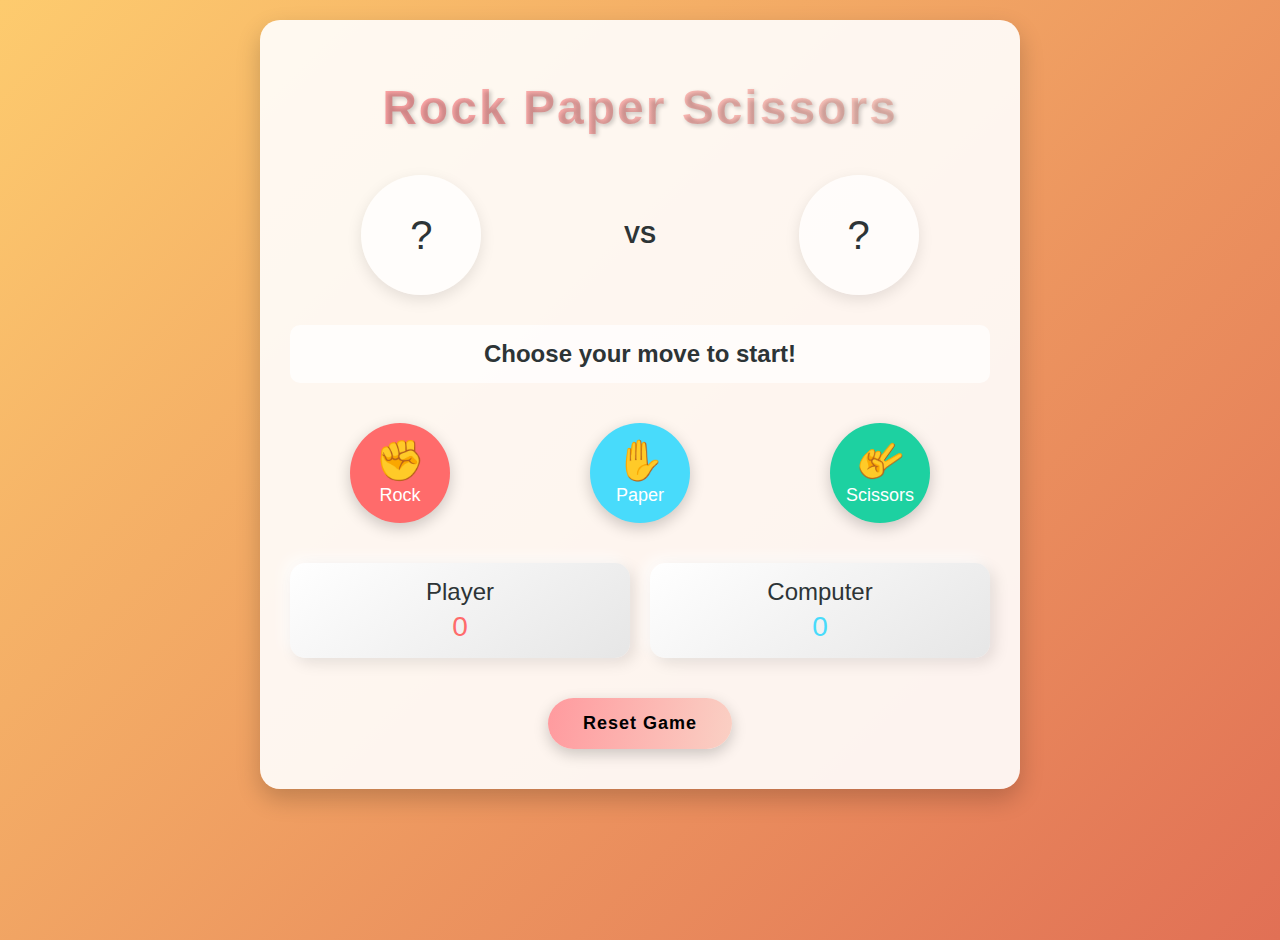
<file: index.html>
<!DOCTYPE html>
<html lang="en">
<head>
    <meta charset="UTF-8" />
    <meta name="viewport" content="width=device-width, initial-scale=1.0"/>
    <title>Rock Paper Scissors</title>
    <link rel="stylesheet" href="styles.css" />
</head>
<body>
    <div class="game-container">
        <h1>Rock Paper Scissors</h1>
        
        <div class="battle-area">
            <div class="player-choice" id="player-move">?</div>
            <div class="vs">VS</div>
            <div class="computer-choice" id="computer-move">?</div>
        </div>
        
        <div class="result-message" id="result">Choose your move to start!</div>
        
        <div class="choices">
            <button class="choice rock" data-choice="rock">
                <div class="choice-icons">✊</div>
                Rock
            </button>
            <button class="choice paper" data-choice="paper">
                <div class="choice-icons">✋</div>
                Paper
            </button>
            <button class="choice scissors" data-choice="scissors">
                <div class="choice-icons"><span class="scissors-icon">✌️</span></div>
                Scissors
            </button>
        </div>
        
        <div class="score">
            <div class="score-board">
                Player 
                <span class="player-score" id="player-score">0</span>
            </div>
            <div class="score-board">
                Computer 
                <span class="computer-score" id="computer-score">0</span>
            </div>
        </div>
        
        <button class="reset-btn" id="reset">Reset Game</button>
    </div>

    <script src="script.js"></script>
</body>
</html>
</file>
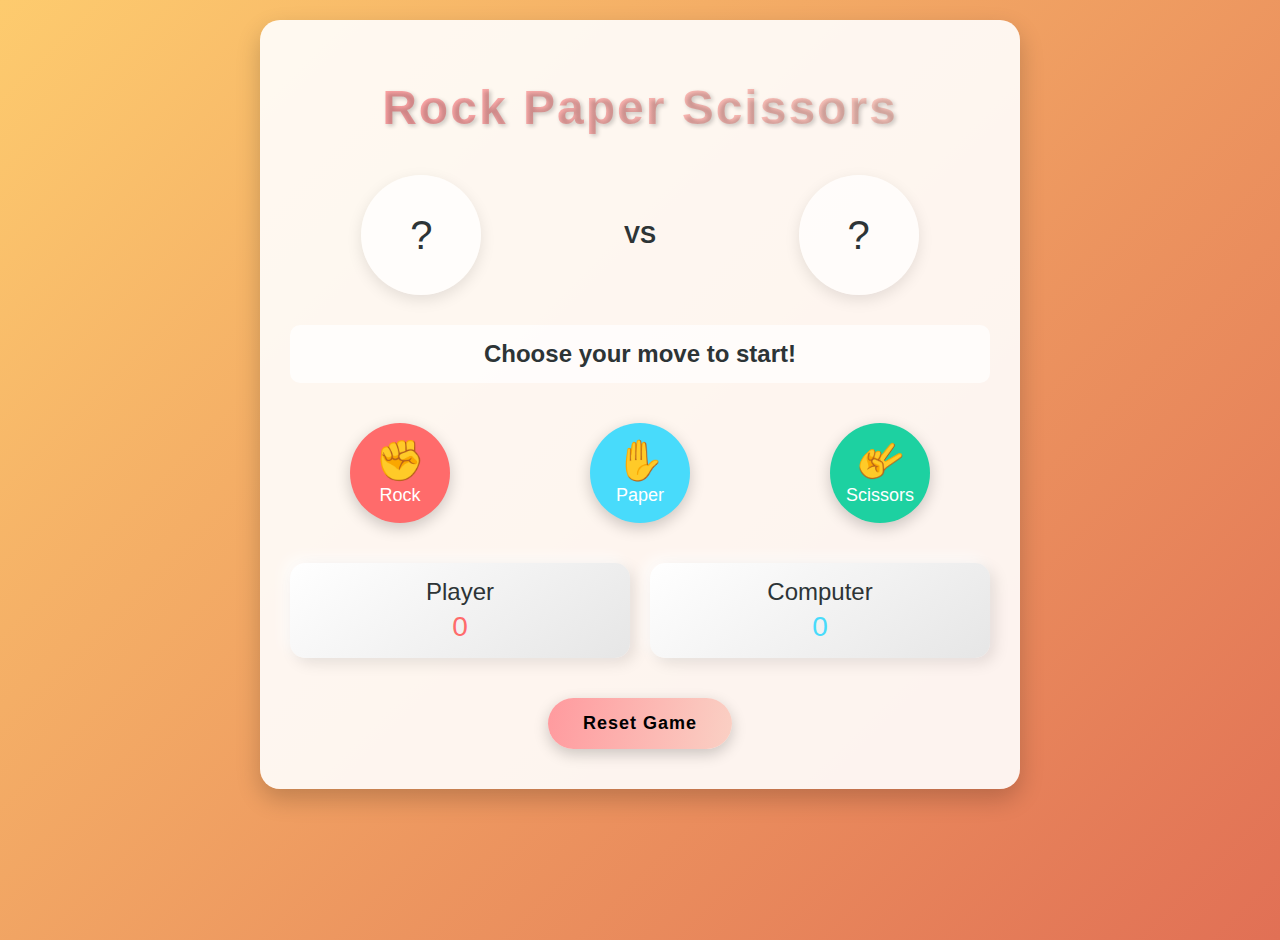
<file: rps.html>
<!DOCTYPE html>
<html lang="en">
<head>
    <meta charset="UTF-8">
    <meta name="viewport" content="width=device-width, initial-scale=1.0">
    <title>Rock Paper Scissors</title>
    <style>
        :root {
            --rock-color: #ff6b6b;
            --paper-color: #48dbfb;
            --scissors-color: #1dd1a1;
            --accent-color: #ff9ff3;
            --dark-color: #2d3436;
            --light-color: #f5f6fa;
            --heading-gradient: linear-gradient(45deg, #ff9a9e 0%, #fad0c4 99%, #fad0c4 100%);
        }
        
        body {
            font-family: 'Arial', sans-serif;
            text-align: center;
            background: linear-gradient(135deg, #fdcb6e 0%, #e17055 100%);
            margin: 0;
            padding: 20px;
            min-height: 100vh;
            color: var(--dark-color);
        }
        
        h1 {
            background: var(--heading-gradient);
            -webkit-background-clip: text;
            background-clip: text;
            color: transparent;
            text-shadow: 2px 2px 4px rgba(0, 0, 0, 0.2);
            font-size: 3rem;
            margin: 20px 0;
            letter-spacing: 2px;
            padding: 10px;
        }
        
        .game-container {
            max-width: 700px;
            margin: 0 auto;
            background-color: rgba(255, 255, 255, 0.9);
            padding: 30px;
            border-radius: 20px;
            box-shadow: 0 10px 25px rgba(0, 0, 0, 0.2);
        }
        
        .battle-area {
            display: flex;
            justify-content: space-around;
            align-items: center;
            margin: 30px 0;
        }
        
        .player-choice, .computer-choice {
            width: 120px;
            height: 120px;
            border-radius: 50%;
            display: flex;
            flex-direction: column;
            align-items: center;
            justify-content: center;
            font-size: 40px;
            background-color: rgba(255, 255, 255, 0.7);
            box-shadow: 0 5px 15px rgba(0, 0, 0, 0.1);
        }
        
        .vs {
            font-size: 24px;
            font-weight: bold;
            color: var(--dark-color);
        }
        
        .choices {
            display: flex;
            justify-content: space-around;
            margin: 40px 0;
            flex-wrap: wrap;
            gap: 20px;
        }
        
        .choice {
            border: none;
            color: white;
            padding: 0;
            text-align: center;
            font-size: 18px;
            cursor: pointer;
            border-radius: 50%;
            width: 100px;
            height: 100px;
            transition: all 0.3s ease;
            display: flex;
            flex-direction: column;
            align-items: center;
            justify-content: center;
            box-shadow: 0 5px 15px rgba(0, 0, 0, 0.2);
        }
        
        .choice.rock {
            background-color: var(--rock-color);
        }
        
        .choice.paper {
            background-color: var(--paper-color);
        }
        
        .choice.scissors {
            background-color: var(--scissors-color);
        }
        
        .choice:hover {
            transform: translateY(-5px) scale(1.05);
            box-shadow: 0 8px 20px rgba(0, 0, 0, 0.3);
        }
        
        .choice:active {
            transform: translateY(0) scale(0.98);
        }
        
        .choice-icons {
            font-size: 40px;
            margin-bottom: 5px;
            line-height: 1;
        }
        
        .scissors-icon {
            display: inline-block;
            transform: rotate(45deg);
        }
        
        .result-message {
            margin: 20px 0;
            font-size: 24px;
            font-weight: bold;
            padding: 15px;
            border-radius: 10px;
            background-color: rgba(255, 255, 255, 0.7);
        }
        
        .win {
            color: #2ecc71;
        }
        
        .lose {
            color: #e74c3c;
        }
        
        .tie {
            color: #3498db;
        }
        
        .score {
            display: flex;
            justify-content: space-around;
            margin: 30px 0;
            font-size: 24px;
            gap: 20px;
        }
        
        .score-board {
            flex: 1;
            padding: 15px;
            border-radius: 15px;
            background: linear-gradient(145deg, #ffffff, #e6e6e6);
            box-shadow: 5px 5px 15px rgba(0, 0, 0, 0.1),
                        -5px -5px 15px rgba(255, 255, 255, 0.8);
        }
        
        .player-score {
            color: var(--rock-color);
            font-size: 28px;
            display: block;
            margin-top: 5px;
        }
        
        .computer-score {
            color: var(--paper-color);
            font-size: 28px;
            display: block;
            margin-top: 5px;
        }
        
        .reset-btn {
            background: linear-gradient(100deg, #ff9a9e, #fad0c4);
            color: black;
            border: none;
            padding: 15px 35px;
            font-size: 18px;
            margin: 10px 2px;
            cursor: pointer;
            border-radius: 50px;
            transition: all 0.3s;
            font-weight: bold;
            letter-spacing: 1px;
            box-shadow: 0 5px 15px rgba(0, 0, 0, 0.2);
        }
        
        .reset-btn:hover {
            background: linear-gradient(45deg, #fad0c4, #ff9a9e);
            transform: translateY(-2px);
            box-shadow: 0 7px 20px rgba(0, 0, 0, 0.3);
        }
        
        @media (max-width: 600px) {
            .choices {
                flex-direction: column;
                align-items: center;
            }
            
            .choice {
                width: 120px;
                height: 120px;
            }
            
            h1 {
                font-size: 2rem;
            }
        }
    </style>
</head>
<body>
    <div class="game-container">
        <h1>Rock Paper Scissors</h1>
        
        <div class="battle-area">
            <div class="player-choice" id="player-move">
                ?
            </div>
            <div class="vs">VS</div>
            <div class="computer-choice" id="computer-move">
                ?
            </div>
        </div>
        
        <div class="result-message" id="result">
            Choose your move to start!
        </div>
        
        <div class="choices">
            <button class="choice rock" data-choice="rock">
                <div class="choice-icons">✊</div>
                Rock
            </button>
            <button class="choice paper" data-choice="paper">
                <div class="choice-icons">✋</div>
                Paper
            </button>
            <button class="choice scissors" data-choice="scissors">
                <div class="choice-icons"><span class="scissors-icon">✌️</span></div>
                Scissors
            </button>
        </div>
        
        <div class="score">
            <div class="score-board">
                Player 
                <span class="player-score" id="player-score">0</span>
            </div>
            <div class="score-board">
                Computer 
                <span class="computer-score" id="computer-score">0</span>
            </div>
        </div>
        
        <button class="reset-btn" id="reset">Reset Game</button>
    </div>

    <script>
        document.addEventListener('DOMContentLoaded', () => {
            const choices = document.querySelectorAll('.choice');
            const resultDisplay = document.getElementById('result');
            const playerScoreDisplay = document.getElementById('player-score');
            const computerScoreDisplay = document.getElementById('computer-score');
            const resetButton = document.getElementById('reset');
            const playerMoveDisplay = document.getElementById('player-move');
            const computerMoveDisplay = document.getElementById('computer-move');
            
            let playerScore = 0;
            let computerScore = 0;
            
            // Game logic
            function playGame(playerChoice) {
                const choices = ['rock', 'paper', 'scissors'];
                const computerChoice = choices[Math.floor(Math.random() * 3)];
                
                // Update move displays
                playerMoveDisplay.innerHTML = getChoiceEmoji(playerChoice);
                computerMoveDisplay.innerHTML = getChoiceEmoji(computerChoice);
                
                let result = '';
                let resultClass = '';
                
                if (playerChoice === computerChoice) {
                    result = "It's a tie!";
                    resultClass = 'tie';
                } else {
                    switch(playerChoice) {
                        case 'rock':
                            if (computerChoice === 'scissors') {
                                result = 'You win! Rock beats Scissors';
                                resultClass = 'win';
                            } else {
                                result = 'You lose! Paper beats Rock';
                                resultClass = 'lose';
                            }
                            break;
                        case 'paper':
                            if (computerChoice === 'rock') {
                                result = 'You win! Paper beats Rock';
                                resultClass = 'win';
                            } else {
                                result = 'You lose! Scissors beat Paper';
                                resultClass = 'lose';
                            }
                            break;
                        case 'scissors':
                            if (computerChoice === 'paper') {
                                result = 'You win! Scissors beat Paper';
                                resultClass = 'win';
                            } else {
                                result = 'You lose! Rock beats Scissors';
                                resultClass = 'lose';
                            }
                            break;
                    }
                }
                
                // Update scores
                if (resultClass === 'win') {
                    playerScore++;
                    playerScoreDisplay.textContent = playerScore;
                } else if (resultClass === 'lose') {
                    computerScore++;
                    computerScoreDisplay.textContent = computerScore;
                }
                
                // Display result
                resultDisplay.textContent = result;
                resultDisplay.className = 'result-message ' + resultClass;
            }
            
            function getChoiceEmoji(choice) {
                switch(choice) {
                    case 'rock': return '✊';
                    case 'paper': return '✋';
                    case 'scissors': return '✌️';
                    default: return '?';
                }
            }
            
            // Event listeners
            choices.forEach(choice => {
                choice.addEventListener('click', () => {
                    const playerChoice = choice.getAttribute('data-choice');
                    playGame(playerChoice);
                });
            });
            
            resetButton.addEventListener('click', () => {
                playerScore = 0;
                computerScore = 0;
                playerScoreDisplay.textContent = '0';
                computerScoreDisplay.textContent = '0';
                resultDisplay.textContent = 'Choose your move to start!';
                resultDisplay.className = 'result-message';
                playerMoveDisplay.innerHTML = '?';
                computerMoveDisplay.innerHTML = '?';
            });
        });
    </script>
</body>
</html>
</file>
<file: styles.css>
:root {
    --rock-color: #ff6b6b;
    --paper-color: #48dbfb;
    --scissors-color: #1dd1a1;
    --accent-color: #ff9ff3;
    --dark-color: #2d3436;
    --light-color: #f5f6fa;
    --heading-gradient: linear-gradient(45deg, #ff9a9e 0%, #fad0c4 99%, #fad0c4 100%);
}

body {
    font-family: 'Arial', sans-serif;
    text-align: center;
    background: linear-gradient(135deg, #fdcb6e 0%, #e17055 100%);
    margin: 0;
    padding: 20px;
    min-height: 100vh;
    color: var(--dark-color);
}

h1 {
    background: var(--heading-gradient);
    -webkit-background-clip: text;
    background-clip: text;
    color: transparent;
    text-shadow: 2px 2px 4px rgba(0, 0, 0, 0.2);
    font-size: 3rem;
    margin: 20px 0;
    letter-spacing: 2px;
    padding: 10px;
}

.game-container {
    max-width: 700px;
    margin: 0 auto;
    background-color: rgba(255, 255, 255, 0.9);
    padding: 30px;
    border-radius: 20px;
    box-shadow: 0 10px 25px rgba(0, 0, 0, 0.2);
}

.battle-area {
    display: flex;
    justify-content: space-around;
    align-items: center;
    margin: 30px 0;
}

.player-choice, .computer-choice {
    width: 120px;
    height: 120px;
    border-radius: 50%;
    display: flex;
    flex-direction: column;
    align-items: center;
    justify-content: center;
    font-size: 40px;
    background-color: rgba(255, 255, 255, 0.7);
    box-shadow: 0 5px 15px rgba(0, 0, 0, 0.1);
}

.vs {
    font-size: 24px;
    font-weight: bold;
    color: var(--dark-color);
}

.choices {
    display: flex;
    justify-content: space-around;
    margin: 40px 0;
    flex-wrap: wrap;
    gap: 20px;
}

.choice {
    border: none;
    color: white;
    padding: 0;
    text-align: center;
    font-size: 18px;
    cursor: pointer;
    border-radius: 50%;
    width: 100px;
    height: 100px;
    transition: all 0.3s ease;
    display: flex;
    flex-direction: column;
    align-items: center;
    justify-content: center;
    box-shadow: 0 5px 15px rgba(0, 0, 0, 0.2);
}

.choice.rock { background-color: var(--rock-color); }
.choice.paper { background-color: var(--paper-color); }
.choice.scissors { background-color: var(--scissors-color); }

.choice:hover {
    transform: translateY(-5px) scale(1.05);
    box-shadow: 0 8px 20px rgba(0, 0, 0, 0.3);
}

.choice:active {
    transform: translateY(0) scale(0.98);
}

.choice-icons {
    font-size: 40px;
    margin-bottom: 5px;
    line-height: 1;
}

.scissors-icon {
    display: inline-block;
    transform: rotate(45deg);
}

.result-message {
    margin: 20px 0;
    font-size: 24px;
    font-weight: bold;
    padding: 15px;
    border-radius: 10px;
    background-color: rgba(255, 255, 255, 0.7);
}

.win { color: #2ecc71; }
.lose { color: #e74c3c; }
.tie  { color: #3498db; }

.score {
    display: flex;
    justify-content: space-around;
    margin: 30px 0;
    font-size: 24px;
    gap: 20px;
}

.score-board {
    flex: 1;
    padding: 15px;
    border-radius: 15px;
    background: linear-gradient(145deg, #ffffff, #e6e6e6);
    box-shadow: 5px 5px 15px rgba(0, 0, 0, 0.1),
                -5px -5px 15px rgba(255, 255, 255, 0.8);
}

.player-score {
    color: var(--rock-color);
    font-size: 28px;
    display: block;
    margin-top: 5px;
}

.computer-score {
    color: var(--paper-color);
    font-size: 28px;
    display: block;
    margin-top: 5px;
}

.reset-btn {
    background: linear-gradient(100deg, #ff9a9e, #fad0c4);
    color: black;
    border: none;
    padding: 15px 35px;
    font-size: 18px;
    margin: 10px 2px;
    cursor: pointer;
    border-radius: 50px;
    transition: all 0.3s;
    font-weight: bold;
    letter-spacing: 1px;
    box-shadow: 0 5px 15px rgba(0, 0, 0, 0.2);
}

.reset-btn:hover {
    background: linear-gradient(45deg, #fad0c4, #ff9a9e);
    transform: translateY(-2px);
    box-shadow: 0 7px 20px rgba(0, 0, 0, 0.3);
}

@media (max-width: 600px) {
    .choices {
        flex-direction: column;
        align-items: center;
    }
    
    .choice {
        width: 120px;
        height: 120px;
    }
    
    h1 {
        font-size: 2rem;
    }
}
</file>
